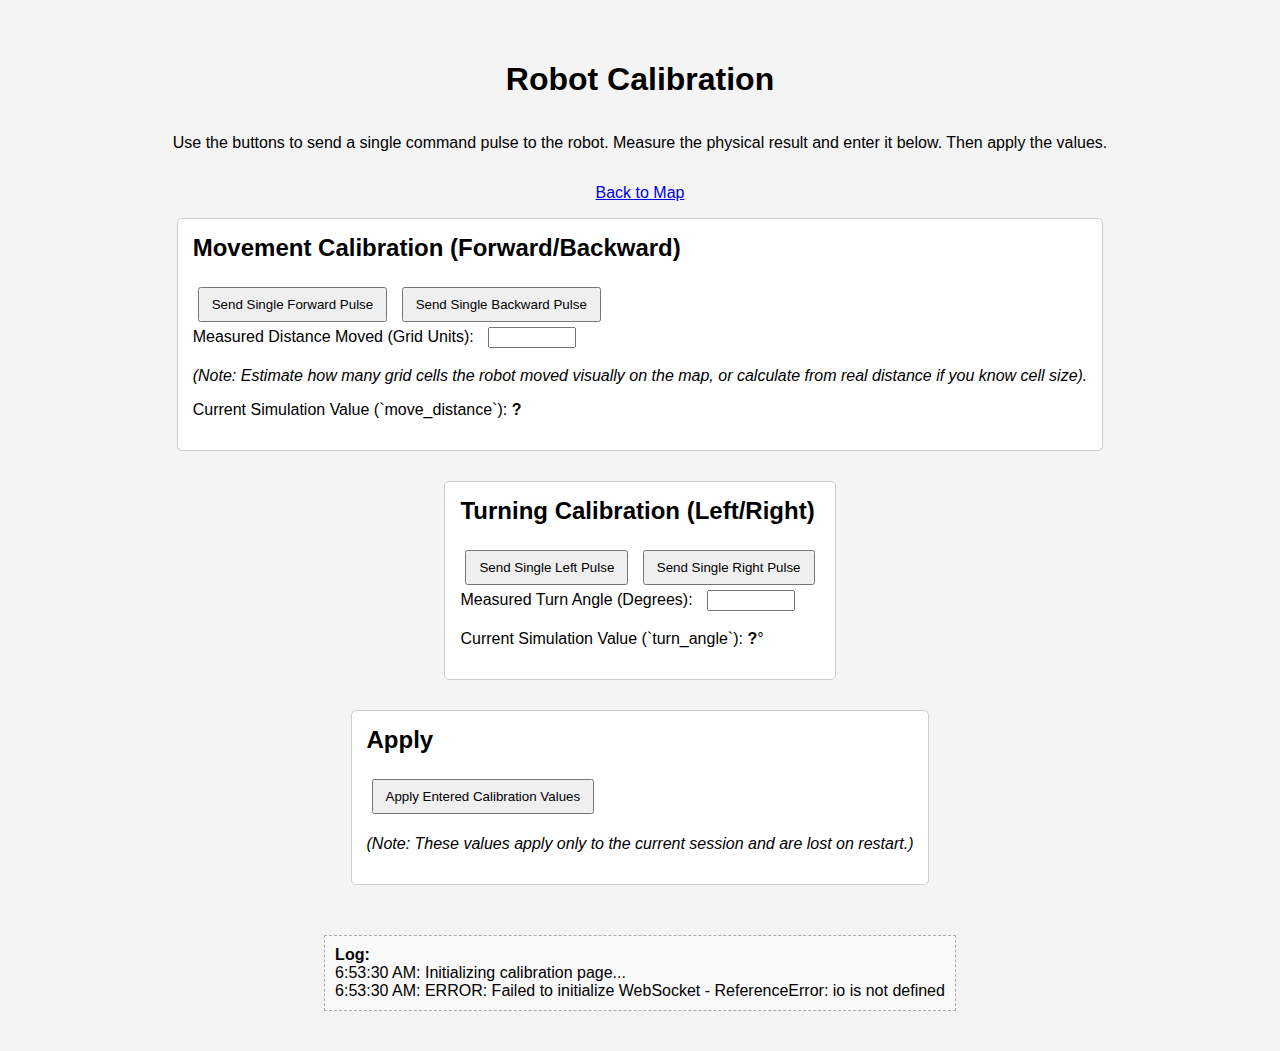
<file: Claude/static/calibration.html>
<!DOCTYPE html>
<html lang="en">
<head>
    <meta charset="UTF-8">
    <meta name="viewport" content="width=device-width, initial-scale=1.0">
    <title>Robot Calibration</title>
    <link rel="stylesheet" href="map_style.css">
    <style>
        /* Additional styles specific to calibration page */
        body { padding: 20px; }
        .calibration-section {
            margin-bottom: 30px;
            padding: 15px;
            border: 1px solid #ccc;
            background-color: #fff;
            border-radius: 5px;
        }
        .calibration-section h2 { margin-top: 0; }
        label { display: inline-block; min-width: 200px; margin-bottom: 5px;}
        input[type="number"] { width: 80px; margin-left: 10px;}
        button { margin: 5px; padding: 8px 12px; cursor: pointer;}
        #calibration-log {
            margin-top: 20px;
            border: 1px dashed #aaa;
            padding: 10px;
            min-height: 50px;
            background-color: #f9f9f9;
        }
    </style>
</head>
<body>
    <h1>Robot Calibration</h1>
    <p>Use the buttons to send a single command pulse to the robot. Measure the physical result and enter it below. Then apply the values.</p>
    <p><a href="/">Back to Map</a></p>

    <div class="calibration-section">
        <h2>Movement Calibration (Forward/Backward)</h2>
        <button id="calib-forward">Send Single Forward Pulse</button>
        <button id="calib-backward">Send Single Backward Pulse</button>
        <br>
        <label for="measured-distance">Measured Distance Moved (Grid Units):</label>
        <input type="number" id="measured-distance" step="0.01">
        <p><em>(Note: Estimate how many grid cells the robot moved visually on the map, or calculate from real distance if you know cell size).</em></p>
        <p>Current Simulation Value (`move_distance`): <strong id="current-move-distance">?</strong></p>
    </div>

    <div class="calibration-section">
        <h2>Turning Calibration (Left/Right)</h2>
        <button id="calib-left">Send Single Left Pulse</button>
        <button id="calib-right">Send Single Right Pulse</button>
        <br>
        <label for="measured-angle">Measured Turn Angle (Degrees):</label>
        <input type="number" id="measured-angle" step="0.1">
        <p>Current Simulation Value (`turn_angle`): <strong id="current-turn-angle">?</strong>&deg;</p>
    </div>

    <div class="calibration-section">
        <h2>Apply</h2>
        <button id="apply-calibration">Apply Entered Calibration Values</button>
        <p><em>(Note: These values apply only to the current session and are lost on restart.)</em></p>
    </div>

    <div id="calibration-log">
        <strong>Log:</strong><br>
    </div>

    <script src="https://cdn.socket.io/4.7.5/socket.io.min.js"></script>
    <script src="calibration_script.js"></script>
</body>
</html>
</file>
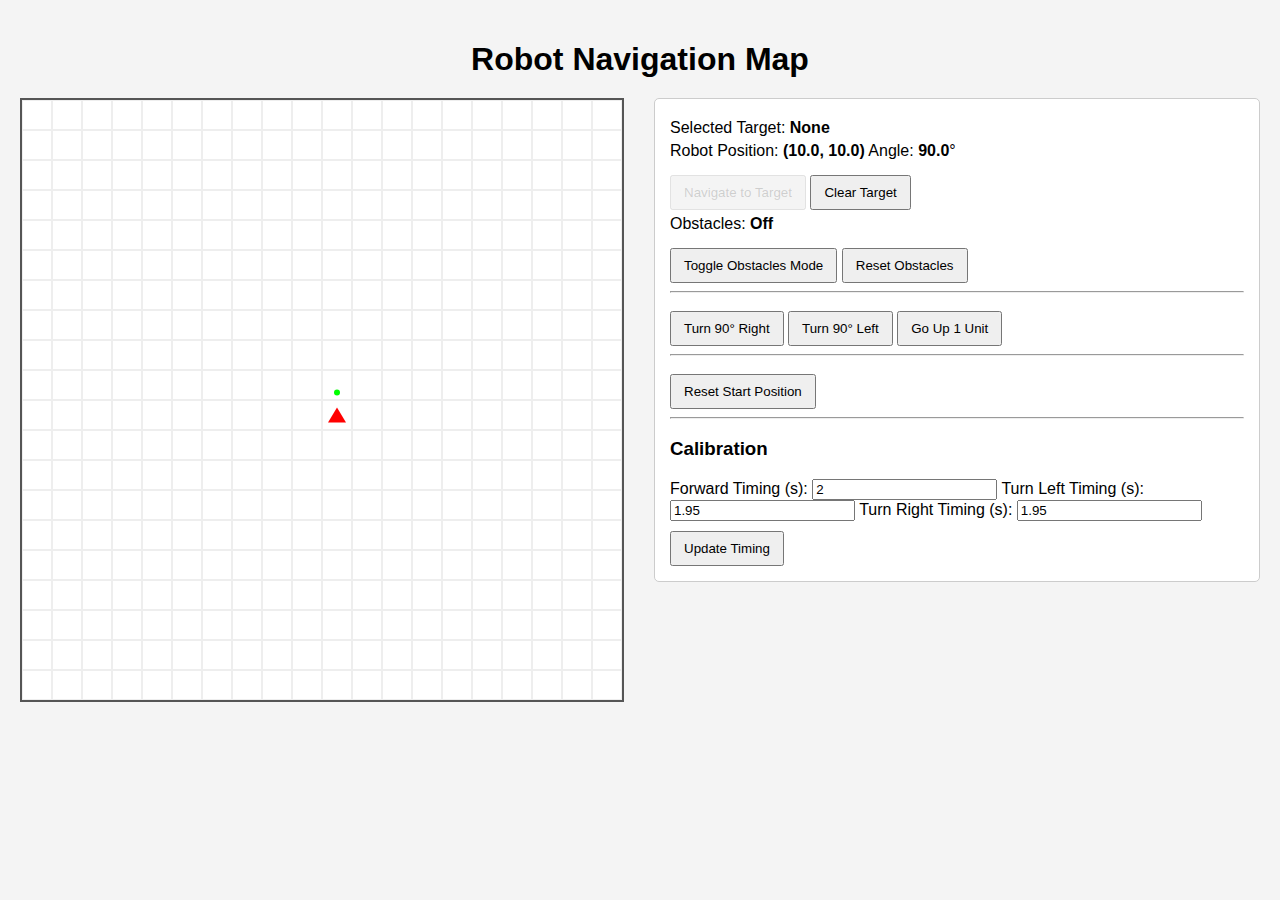
<file: Claude/static/map.html>
<!DOCTYPE html>
<html lang="en">
  <head>
    <meta charset="UTF-8" />
    <meta name="viewport" content="width=device-width, initial-scale=1.0" />
    <script src="https://cdn.socket.io/4.7.5/socket.io.min.js"></script>
    <title>Robot Navigation Map</title>
    <link rel="stylesheet" href="map_style.css" />
  </head>
  <body>
    <h1>Robot Navigation Map</h1>
    <div class="map-wrapper">
      <div id="map-container">
        <div id="robot"></div>
      </div>
      <div id="info-panel">
        <p>Selected Target: <span id="target-coords">None</span></p>
        <p>
          Robot Position: <span id="robot-coords">(?, ?)</span> Angle:
          <span id="robot-angle">?</span>&deg;
        </p>
        <button id="navigate-button" disabled>Navigate to Target</button>
        <button id="clear-button">Clear Target</button>
           <p>Obstacles: <span id="obstacleStatus">Off</span></p>
      <button id="toggleObstaclesButton">Toggle Obstacles Mode</button>
      <button id="resetObstaclesButton">Reset Obstacles</button>
        <hr />
        <button id="turn-90-right-button">Turn 90° Right</button>
        <button id="turn-90-left-button">Turn 90° Left</button>
        <button id="go-up-button">Go Up 1 Unit</button>
        <hr />
        <!-- New Reset Start button -->
        <button id="reset-start-button">Reset Start Position</button>
        <hr />
        <h3>Calibration</h3>
         <label for="forward-delay-input">Forward Timing (s):</label>
        <input type="number" id="forward-delay-input" step="0.1" value="2" />
        <label for="turn-left-delay-input">Turn Left Timing (s):</label>
        <input type="number" id="turn-left-delay-input" step="0.1" value="1.95" />
        <label for="turn-right-delay-input">Turn Right Timing (s):</label>
        <input type="number" id="turn-right-delay-input" step="0.1" value="1.95" />
        <button id="update-timing-button">Update Timing</button>
      </div>
    </div>
    <script src="map_script.js"></script>
  </body>
</html>
</file>
<file: Claude/static/map_style.css>
/* Basic reset and body styling */
body {
    font-family: sans-serif;
    display: flex;
    flex-direction: column;
    align-items: center;
    margin: 20px;
    background-color: #f4f4f4;
}

h1 {
    margin-bottom: 20px;
}

/* Wrapper for map and info panel */
.map-wrapper {
    display: flex;
    align-items: flex-start; /* Align items to the top */
    gap: 30px; /* Space between map and info */
}

/* Grid container styling */
#map-container {
    /* Grid dimensions set by JS using CSS variables */
    display: grid;
    grid-template-columns: repeat(var(--grid-size, 10), var(--cell-size, 30px));
    grid-template-rows: repeat(var(--grid-size, 10), var(--cell-size, 30px));
    width: calc(var(--grid-size, 10) * var(--cell-size, 30px));
    height: calc(var(--grid-size, 10) * var(--cell-size, 30px));
    border: 2px solid #555;
    position: relative; /* Needed for absolute positioning of the robot */
    background-color: #fff; /* White background for the grid */
    margin: auto; /* Center if needed, but flex alignment might be better */
}

/* Individual grid cell styling */
.grid-cell {
    /* Cell size set by JS */
    width: var(--cell-size, 30px);
    height: var(--cell-size, 30px);
    border: 1px solid #eee; /* Light border for cells */
    box-sizing: border-box; /* Include border in size */
    cursor: pointer;
    transition: background-color 0.2s ease-in-out;
}

.grid-cell:hover {
    background-color: #e0e0e0; /* Light gray hover effect */
}

/* Selected grid cell styling */
.grid-cell.selected {
    background-color: #4CAF50; /* Green background */
    opacity: 0.8;
}

/* Robot icon styling (simple arrow) */
#robot {
    position: absolute;
    /* Size relative to cell size */
    width: 0;
    height: 0;
    border-left: calc(var(--cell-size, 30px) * 0.3) solid transparent;
    border-right: calc(var(--cell-size, 30px) * 0.3) solid transparent;
    border-bottom: calc(var(--cell-size, 30px) * 0.5) solid #ff0000; /* Red arrow */
    /* Top/Left set by JS */
    transform-origin: center calc(var(--cell-size, 30px) * 0.2); /* Adjust origin slightly for better visual center */
    transition: transform 0.3s ease, top 0.3s ease, left 0.3s ease;
    /* Prevent clicks on the robot itself interfering */
    pointer-events: none;
}
/* Add this rule to map_style.css */

#robot::after {
    content: ''; /* Required for pseudo-elements */
    position: absolute; /* Position relative to the #robot element */
    width: 6px;       /* Size of the dot */
    height: 6px;
    background-color: #00ff00; /* Bright green color */
    border-radius: 50%; /* Makes it a circle */

    /* Positioning the dot at the tip of the triangle: */
    /* The triangle's height is border-bottom = calc(var(--cell-size) * 0.5) */
    /* We want to place the dot just above the base of the triangle (which is its top) */
    /* Adjust top position relative to the triangle height and dot size */
    top: calc(-1 * var(--cell-size, 30px) * 0.5 - 3px); /* (Moves up by triangle height, then up by half dot height) */

    /* Center the dot horizontally relative to the #robot element's center */
    left: 50%;
    transform: translateX(-50%); /* Adjust horizontal position to true center */

    /* Ensure the dot is visible */
    z-index: 1;
}

/* Info panel styling */
#info-panel {
    border: 1px solid #ccc;
    padding: 15px;
    background-color: #fff;
    border-radius: 5px;
    min-width: 200px; /* Ensure it has some width */
}

#info-panel p {
    margin: 5px 0;
}

#info-panel span {
    font-weight: bold;
}

#info-panel button {
    margin-top: 10px;
    padding: 8px 12px;
    cursor: pointer;
}

#info-panel button:disabled {
    cursor: not-allowed;
    opacity: 0.6;
}
.grid-cell.obstacle {
    background-color: red;
}
</file>
